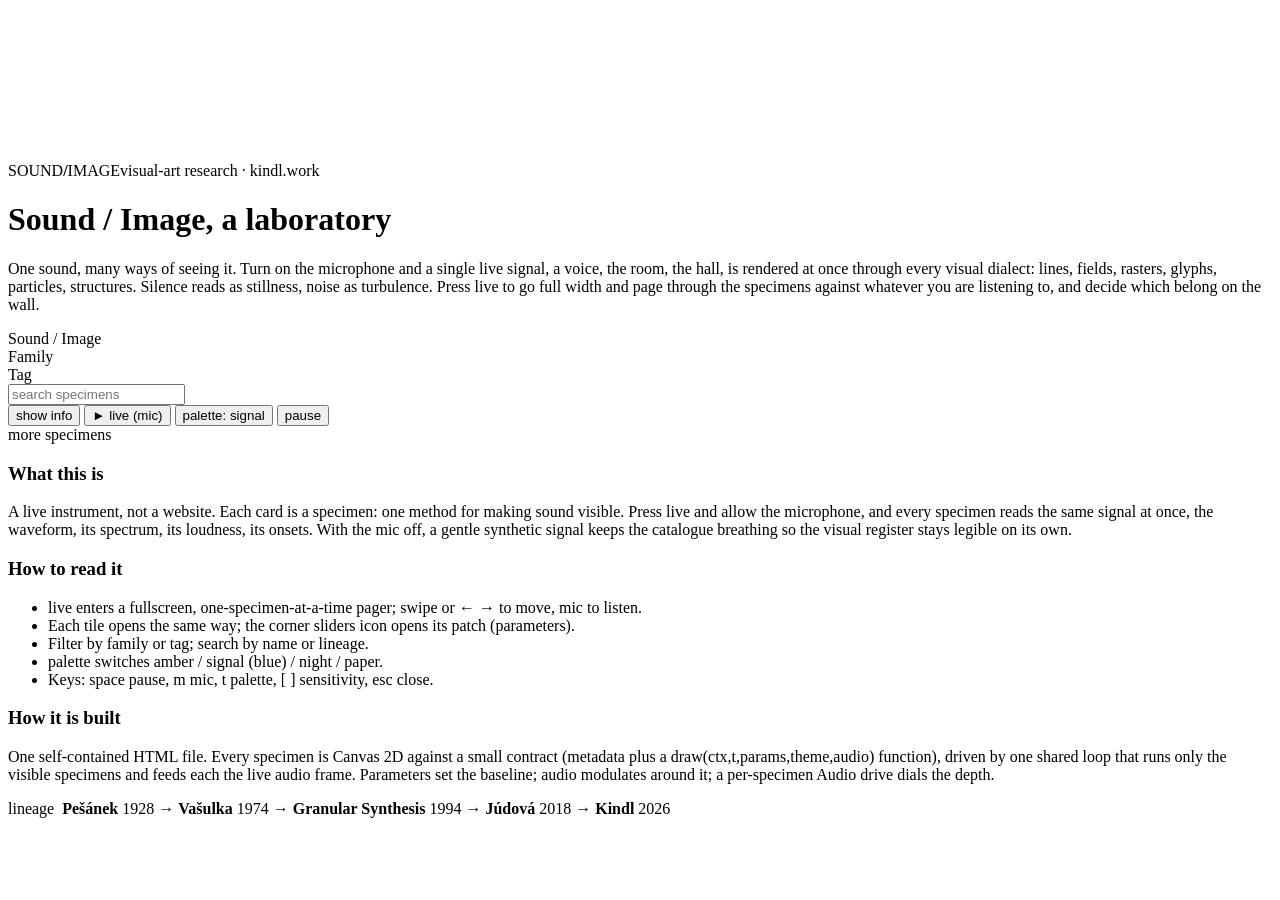
<file: src/index.template.html>
<!doctype html>
<html lang="en">
<head>
<meta charset="utf-8">
<meta name="viewport" content="width=device-width, initial-scale=1">
<title>Sound / Image Lab</title>
<meta name="description" content="A live instrument: one microphone signal rendered through dozens of visual dialects of sound. Audio-reactive, parametric, white on black.">
<link rel="preconnect" href="https://fonts.googleapis.com">
<link rel="preconnect" href="https://fonts.gstatic.com" crossorigin>
<link href="https://fonts.googleapis.com/css2?family=IBM+Plex+Mono:wght@400;500&family=IBM+Plex+Serif:ital,wght@0,400;1,400&display=swap" rel="stylesheet">
<style>
/*__STYLES__*/
</style>
</head>
<body>

<header class="lab"><canvas id="glyphfield" aria-hidden="true"></canvas><div class="wrap">
  <div class="kicker"><span class="wm">SOUND<b>/</b>IMAGE</span><span class="sep">visual-art research &middot; kindl.work</span></div>
  <h1 class="title">Sound <span class="slash">/</span> Image, a laboratory</h1>
  <p class="lede">One sound, many ways of seeing it. Turn on the microphone and a single live signal, a voice, the room, the hall, is rendered at once through every visual dialect: lines, fields, rasters, glyphs, particles, structures. Silence reads as stillness, noise as turbulence. Press <span class="mono">live</span> to go full width and page through the specimens against whatever you are listening to, and decide which belong on the wall.</p>
  <div class="meta-row" id="metarow"></div>
</div></header>

<div class="controls"><div class="wrap">
  <span class="wm-min">Sound <span class="slash">/</span> Image</span>
  <div class="filters">
    <span class="ctl-label">Family</span><div class="chips" id="groups"></div>
    <span class="ctl-label">Tag</span><div class="chips" id="tags"></div>
    <input class="search" id="search" placeholder="search specimens">
  </div>
  <span class="spacer"></span>
  <button class="btn" id="bare">show info</button>
  <button class="btn accent live-cta" id="live">&#9658; live (mic)</button>
  <button class="btn" id="palette">palette: signal</button>
  <button class="btn" id="playpause">pause</button>
  <span class="count" id="count"></span>
</div></div>

<main class="wrap">
  <div class="featured" id="featured"></div>
  <div class="section-div" id="restdiv"><span class="sd-l"></span><span class="sd-t">more specimens</span><span class="sd-l"></span></div>
  <div class="grid" id="grid"></div>
</main>

<div class="overlay" id="overlay"></div>

<footer class="lab"><div class="wrap">
  <div class="cols">
    <div class="col">
      <h3>What this is</h3>
      <p>A live instrument, not a website. Each card is a specimen: one method for making sound visible. Press <span class="mono">live</span> and allow the microphone, and every specimen reads the same signal at once, the waveform, its spectrum, its loudness, its onsets. With the mic off, a gentle synthetic signal keeps the catalogue breathing so the visual register stays legible on its own.</p>
    </div>
    <div class="col">
      <h3>How to read it</h3>
      <ul>
        <li><span class="mono">live</span> enters a fullscreen, one-specimen-at-a-time pager; swipe or <span class="mono">&larr; &rarr;</span> to move, <span class="mono">mic</span> to listen.</li>
        <li>Each tile opens the same way; the corner <span class="mono">sliders</span> icon opens its patch (parameters).</li>
        <li>Filter by <span class="mono">family</span> or <span class="mono">tag</span>; search by name or lineage.</li>
        <li><span class="mono">palette</span> switches amber / signal (blue) / night / paper.</li>
        <li>Keys: <span class="mono">space</span> pause, <span class="mono">m</span> mic, <span class="mono">t</span> palette, <span class="mono">[ ]</span> sensitivity, <span class="mono">esc</span> close.</li>
      </ul>
    </div>
    <div class="col">
      <h3>How it is built</h3>
      <p>One self-contained HTML file. Every specimen is Canvas 2D against a small contract (metadata plus a <span class="mono">draw(ctx,t,params,theme,audio)</span> function), driven by one shared loop that runs only the visible specimens and feeds each the live audio frame. Parameters set the baseline; audio modulates around it; a per-specimen <span class="mono">Audio drive</span> dials the depth.</p>
      <div class="lineage">lineage&nbsp; <b>Pe&scaron;&aacute;nek</b> 1928 &rarr; <b>Va&scaron;ulka</b> 1974 &rarr; <b>Granular Synthesis</b> 1994 &rarr; <b>J&uacute;dov&aacute;</b> 2018 &rarr; <b>Kindl</b> 2026</div>
    </div>
  </div>
</div></footer>

<script>
/*__LABUTIL__*/
</script>
<script>
window.LAB = { demos: [], register: function (d) { this.demos.push(d); } };
</script>
<script>
/*__DEMOS__*/
</script>
<script>
/*__AUDIO__*/
</script>
<script>
/*__APP__*/
</script>
</body>
</html>
</file>
